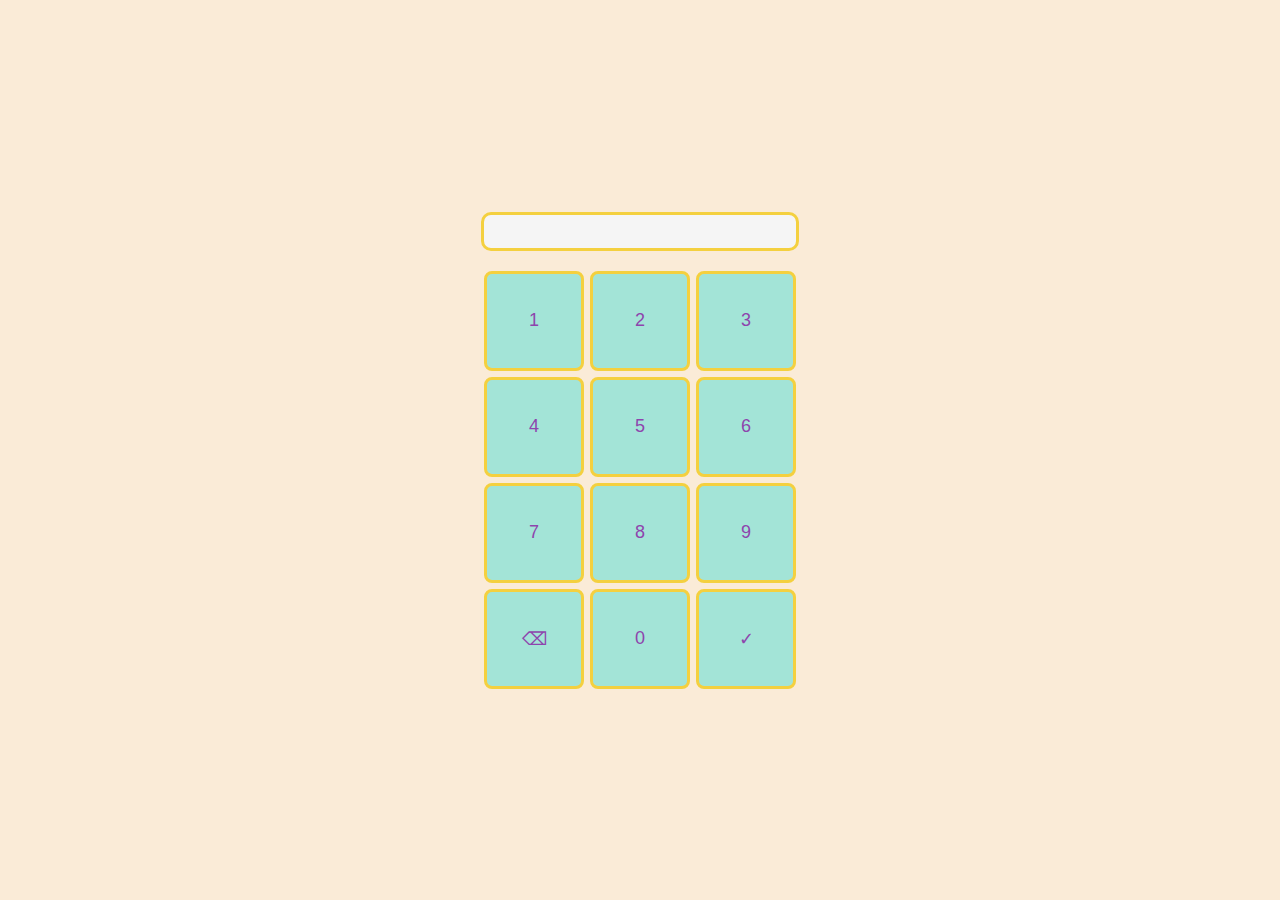
<file: clave/clave.html>
<!DOCTYPE html>
<html lang="en">
<head>
    <meta charset="UTF-8">
    <meta name="viewport" content="width=device-width, initial-scale=1.0">
    <link rel="stylesheet" href="clave.css">
    <title>Bancolombia's pwd</title>
</head>
<body>
    <div class="container">
        <input type="text" id="texto" readonly>
        
        <div class="teclado" id="teclado">
        <button class="numero" data-value="1">1</button>
        <button class="numero" data-value="2">2</button>
        <button class="numero" data-value="3">3</button>
        <button class="numero" data-value="4">4</button>
        <button class="numero" data-value="5">5</button>
        <button class="numero" data-value="6">6</button>
        <button class="numero" data-value="7">7</button>
        <button class="numero" data-value="8">8</button>
        <button class="numero" data-value="9">9</button>
        <button id="borrar" data-value="borrar">⌫</button>
        <button class="numero" data-value="0">0</button>
        <button id="entrar" data-value="entrar">✓</button>
        </div>
    </div>
    <script src="clave.js"></script>    
</body>
</html>
</file>
<file: clave/clave.css>
body {
    margin: 0;
    display: flex;
    background-color: antiquewhite;
    align-items: center;
    justify-content: center;
    height: 100vh;
  }
  
  .container {
    display: flex;
    flex-direction: column;
    align-items: center;
    justify-content: center;
    height: 60%;
    width: 80%;
    max-width: 600px;
    padding: 20px;
  }
  
  #texto{
    width: 300px;
    padding: 6px;
    border: 3px solid #F4D03F;
    border-radius: 10px;
    background-color: #f5f5f5;
    color: #8E44AD;
    font-size: 18px;
  }
  
  #teclado {
    display: grid;
    grid-template-columns: repeat(3, 1fr);
    grid-template-rows: repeat(3, 1fr);
    grid-gap: 6px;
    margin-top: 20px;
  }
  
  .numero, #borrar, #entrar {
    width: 100px;
    height: 100px;
    display: flex;
    align-items: center;
    justify-content: center;
    border: 3px solid #F4D03F;
    border-radius: 8px;
    cursor: pointer;
    background: #A3E4D7;
    color:#8E44AD;
    font-size: 18px;
  }
  
  .numero:hover {
    background-color: #d7f0f0;
  }
</file>
